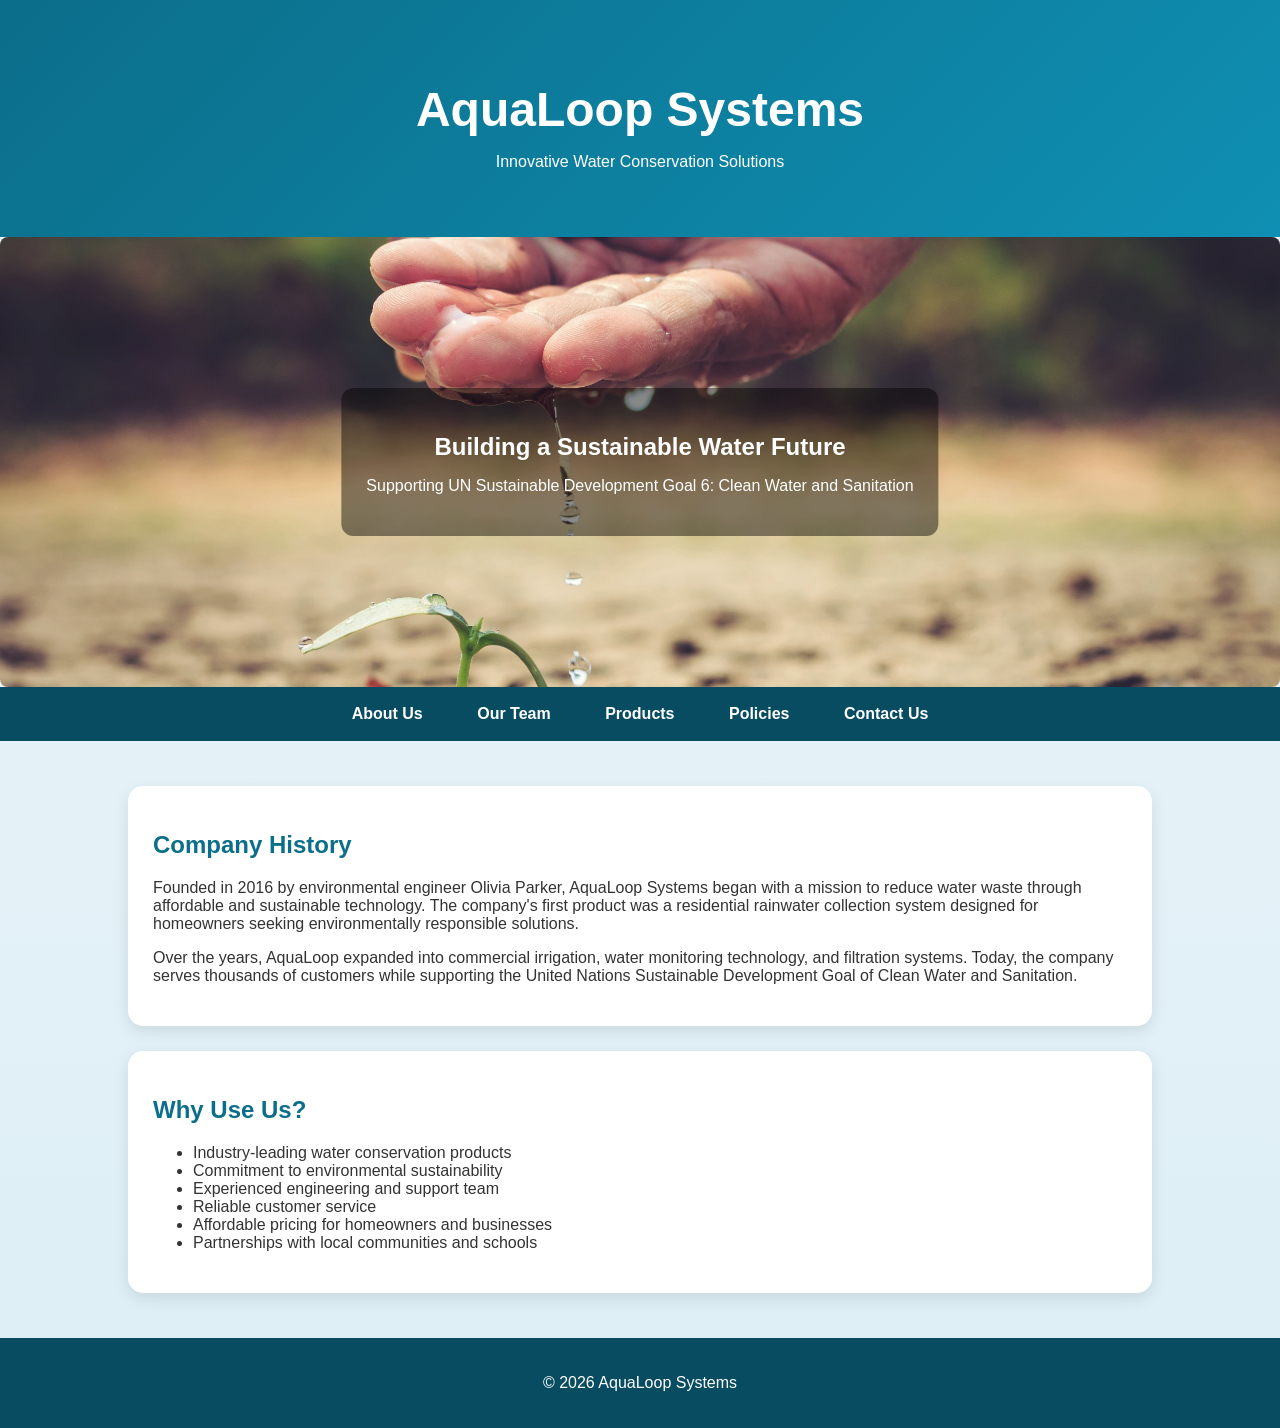
<file: index.html>
<!DOCTYPE html>
<html lang="en">
<head>
<meta charset="UTF-8">
<meta name="viewport" content="width=device-width, initial-scale=1.0">
<title>AquaLoop Systems - About Us</title>
<link rel="stylesheet" href="style.css">
</head>

<body>

<header>
<h1>AquaLoop Systems</h1>
<p>Innovative Water Conservation Solutions</p>
</header>
  
<div class="hero-banner">
    <img src="banner.jpg" alt="Water Conservation Banner">

    <div class="hero-text">
        <h2>Building a Sustainable Water Future</h2>
        <p>Supporting UN Sustainable Development Goal 6: Clean Water and Sanitation</p>
    </div>
</div>
  
<nav>
<a href="index.html">About Us</a>
<a href="employees.html">Our Team</a>
<a href="products.html">Products</a>
<a href="policies.html">Policies</a>
<a href="contact_us.html">Contact Us</a>
</nav>

<main>

<section>
<h2>Company History</h2>

<p>
Founded in 2016 by environmental engineer Olivia Parker,
AquaLoop Systems began with a mission to reduce water waste
through affordable and sustainable technology. The company's
first product was a residential rainwater collection system
designed for homeowners seeking environmentally responsible
solutions.
</p>

<p>
Over the years, AquaLoop expanded into commercial irrigation,
water monitoring technology, and filtration systems. Today,
the company serves thousands of customers while supporting
the United Nations Sustainable Development Goal of Clean Water
and Sanitation.
</p>

</section>

<section>

<h2>Why Use Us?</h2>

<ul>
<li>Industry-leading water conservation products</li>
<li>Commitment to environmental sustainability</li>
<li>Experienced engineering and support team</li>
<li>Reliable customer service</li>
<li>Affordable pricing for homeowners and businesses</li>
<li>Partnerships with local communities and schools</li>
</ul>

</section>

</main>

<footer>
<p>&copy; 2026 AquaLoop Systems</p>
</footer>

</body>
</html>
</file>
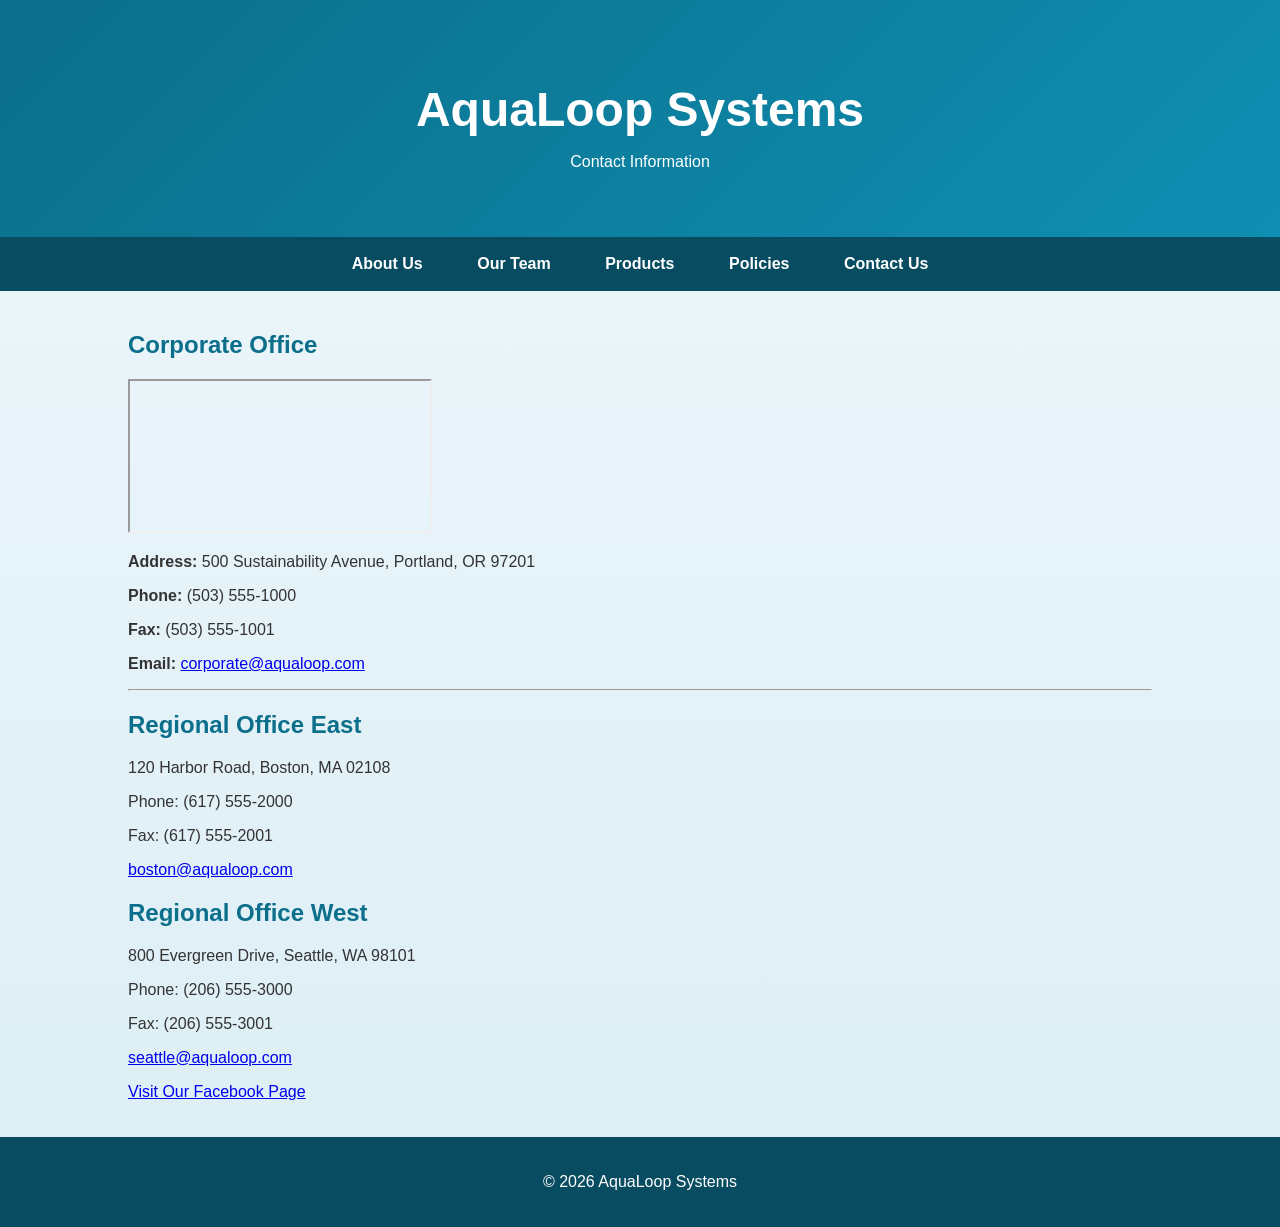
<file: contact_us.html>
<!DOCTYPE html>
<html lang="en">
<head>
<meta charset="UTF-8">
<meta name="viewport" content="width=device-width, initial-scale=1.0">
<title>AquaLoop Systems - Contact Us</title>
<link rel="stylesheet" href="style.css">
</head>

<body>

<header>
<h1>AquaLoop Systems</h1>
<p>Contact Information</p>
</header>

<nav>
<a href="index.html">About Us</a>
<a href="employees.html">Our Team</a>
<a href="products.html">Products</a>
<a href="policies.html">Policies</a>
<a href="contact_us.html">Contact Us</a>
</nav>

<main>

<h2>Corporate Office</h2>

<iframe src="https://maps.google.com/maps?q=portland%20oregon&t=&z=13&ie=UTF8&iwloc=&output=embed"></iframe>

<p><strong>Address:</strong> 500 Sustainability Avenue, Portland, OR 97201</p>
<p><strong>Phone:</strong> (503) 555-1000</p>
<p><strong>Fax:</strong> (503) 555-1001</p>

<p>
<strong>Email:</strong>
<a href="mailto:corporate@aqualoop.com?subject=Corporate Inquiry">
corporate@aqualoop.com
</a>
</p>

<hr>

<h2>Regional Office East</h2>
<p>120 Harbor Road, Boston, MA 02108</p>
<p>Phone: (617) 555-2000</p>
<p>Fax: (617) 555-2001</p>

<p>
<a href="mailto:boston@aqualoop.com?subject=Regional Office Inquiry">
boston@aqualoop.com
</a>
</p>

<h2>Regional Office West</h2>
<p>800 Evergreen Drive, Seattle, WA 98101</p>
<p>Phone: (206) 555-3000</p>
<p>Fax: (206) 555-3001</p>

<p>
<a href="mailto:seattle@aqualoop.com?subject=Regional Office Inquiry">
seattle@aqualoop.com
</a>
</p>

<p>
<a href="https://facebook.com" target="_blank">
Visit Our Facebook Page
</a>
</p>

</main>

<footer>
<p>&copy; 2026 AquaLoop Systems</p>
</footer>

</body>
</html>
</file>
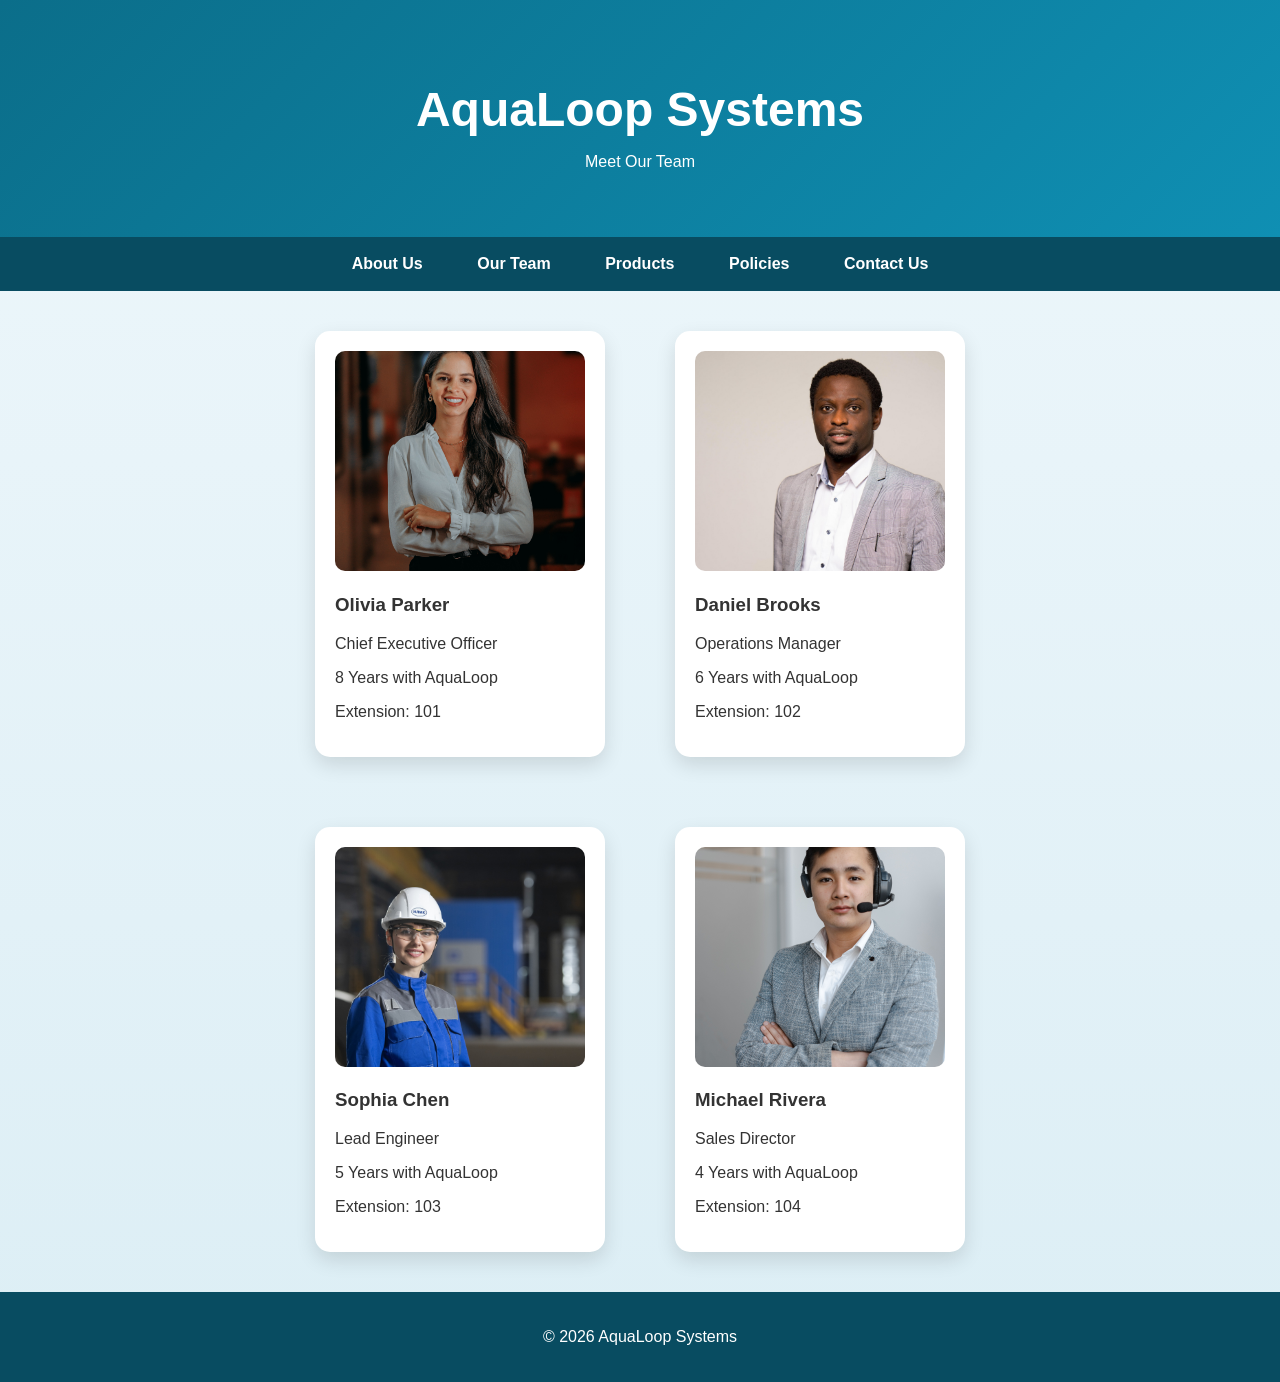
<file: employees.html>
<!DOCTYPE html>
<html lang="en">
<head>
<meta charset="UTF-8">
<meta name="viewport" content="width=device-width, initial-scale=1.0">
<title>AquaLoop Systems - Our Team</title>
<link rel="stylesheet" href="style.css">
</head>

<body>

<header>
<h1>AquaLoop Systems</h1>
<p>Meet Our Team</p>
</header>
  
<nav>
<a href="index.html">About Us</a>
<a href="employees.html">Our Team</a>
<a href="products.html">Products</a>
<a href="policies.html">Policies</a>
<a href="contact_us.html">Contact Us</a>
</nav>

<main>

<div class="grid">

<div class="employee-card">
<img src="businesswoman.jpg" alt="Olivia Parker">
<h3>Olivia Parker</h3>
<p>Chief Executive Officer</p>
<p>8 Years with AquaLoop</p>
<p>Extension: 101</p>
</div>

<div class="employee-card">
<img src="business manager.jpg" alt="Daniel Brooks">
<h3>Daniel Brooks</h3>
<p>Operations Manager</p>
<p>6 Years with AquaLoop</p>
<p>Extension: 102</p>
</div>

<div class="employee-card">
<img src="engineer.jpg" alt="Sophia Chen">
<h3>Sophia Chen</h3>
<p>Lead Engineer</p>
<p>5 Years with AquaLoop</p>
<p>Extension: 103</p>
</div>

<div class="employee-card">
<img src="sales professional.jpg" alt="Michael Rivera">
<h3>Michael Rivera</h3>
<p>Sales Director</p>
<p>4 Years with AquaLoop</p>
<p>Extension: 104</p>
</div>

</div>

</main>

<footer>
<p>&copy; 2026 AquaLoop Systems</p>
</footer>

</body>
</html>
</file>
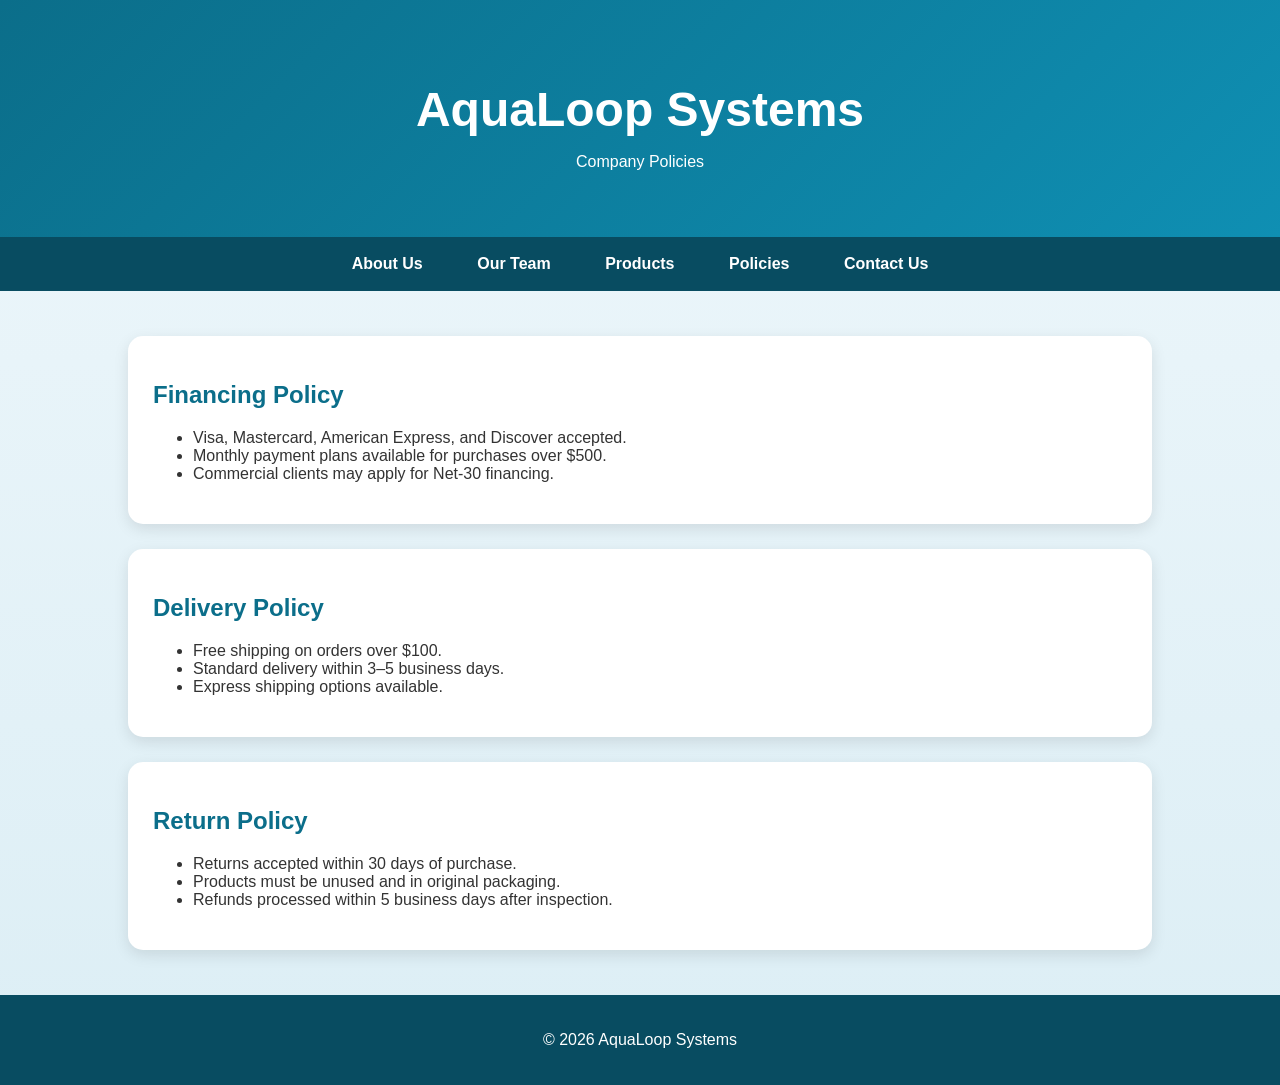
<file: policies.html>
<!DOCTYPE html>
<html lang="en">
<head>
<meta charset="UTF-8">
<meta name="viewport" content="width=device-width, initial-scale=1.0">
<title>AquaLoop Systems - Policies</title>
<link rel="stylesheet" href="style.css">
</head>

<body>

<header>
<h1>AquaLoop Systems</h1>
<p>Company Policies</p>
</header>

<nav>
<a href="index.html">About Us</a>
<a href="employees.html">Our Team</a>
<a href="products.html">Products</a>
<a href="policies.html">Policies</a>
<a href="contact_us.html">Contact Us</a>
</nav>

<main>

<section>
<h2>Financing Policy</h2>
<ul>
<li>Visa, Mastercard, American Express, and Discover accepted.</li>
<li>Monthly payment plans available for purchases over $500.</li>
<li>Commercial clients may apply for Net-30 financing.</li>
</ul>
</section>

<section>
<h2>Delivery Policy</h2>
<ul>
<li>Free shipping on orders over $100.</li>
<li>Standard delivery within 3–5 business days.</li>
<li>Express shipping options available.</li>
</ul>
</section>

<section>
<h2>Return Policy</h2>
<ul>
<li>Returns accepted within 30 days of purchase.</li>
<li>Products must be unused and in original packaging.</li>
<li>Refunds processed within 5 business days after inspection.</li>
</ul>
</section>

</main>

<footer>
<p>&copy; 2026 AquaLoop Systems</p>
</footer>

</body>
</html>
</file>
<file: style.css>
body{
    margin:0;
    font-family: 'Segoe UI', Arial, sans-serif;
    background:linear-gradient(to bottom,#eef7fb,#dceef5);
    color:#333;
}

header{
    background:linear-gradient(135deg,#0b6e8a,#0f8fb3);
    color:white;
    text-align:center;
    padding:50px 20px;
}

header h1{
    font-size:3rem;
    margin-bottom:10px;
}

nav{
    background:#084c61;
    text-align:center;
    padding:18px;
}

nav a{
    color:white;
    text-decoration:none;
    margin:0 25px;
    font-weight:bold;
}

nav a:hover{
    color:#8fd3e8;
}

section{
    background:white;
    margin:25px 0;
    padding:25px;
    border-radius:15px;
    box-shadow:0 5px 15px rgba(0,0,0,0.1);
}

.employee-card,
.product-card{
    background:white;
    padding:20px;
    margin:20px;
    border-radius:15px;
    box-shadow:0 8px 20px rgba(0,0,0,0.12);
    transition:transform .3s;
    width:280px;
}

.employee-card:hover,
.product-card:hover{
    transform:translateY(-8px);
}

.employee-card img,
.product-card img{
    width:100%;
    height:220px;
    object-fit:cover;
    border-radius:10px;
}

footer{
    background:#084c61;
    color:white;
    text-align:center;
    padding:20px;
}

.grid{
    display:flex;
    flex-wrap:wrap;
    justify-content:center;
    gap:30px;
}

.employee-card,
.product-card{
    width:250px;
}

main{
    width:80%;
    margin:auto;
    padding:20px;
}

h1,h2{
    color:#0b6e8a;
}

img{
    max-width:100%;
    border-radius:8px;
}

.hero-banner{
    position:relative;
}

.hero-banner img{
    width:100%;
    height:450px;
    object-fit:cover;
    display:block;
}

.hero-text{
    position:absolute;
    top:50%;
    left:50%;
    transform:translate(-50%,-50%);
    text-align:center;
    color:white;
    background:rgba(0,0,0,0.45);
    padding:25px;
    border-radius:12px;
}

.hero-text h2{
    color:white;
    margin-bottom:10px;
}

header h1,
header p{
    color:white;
}
</file>
